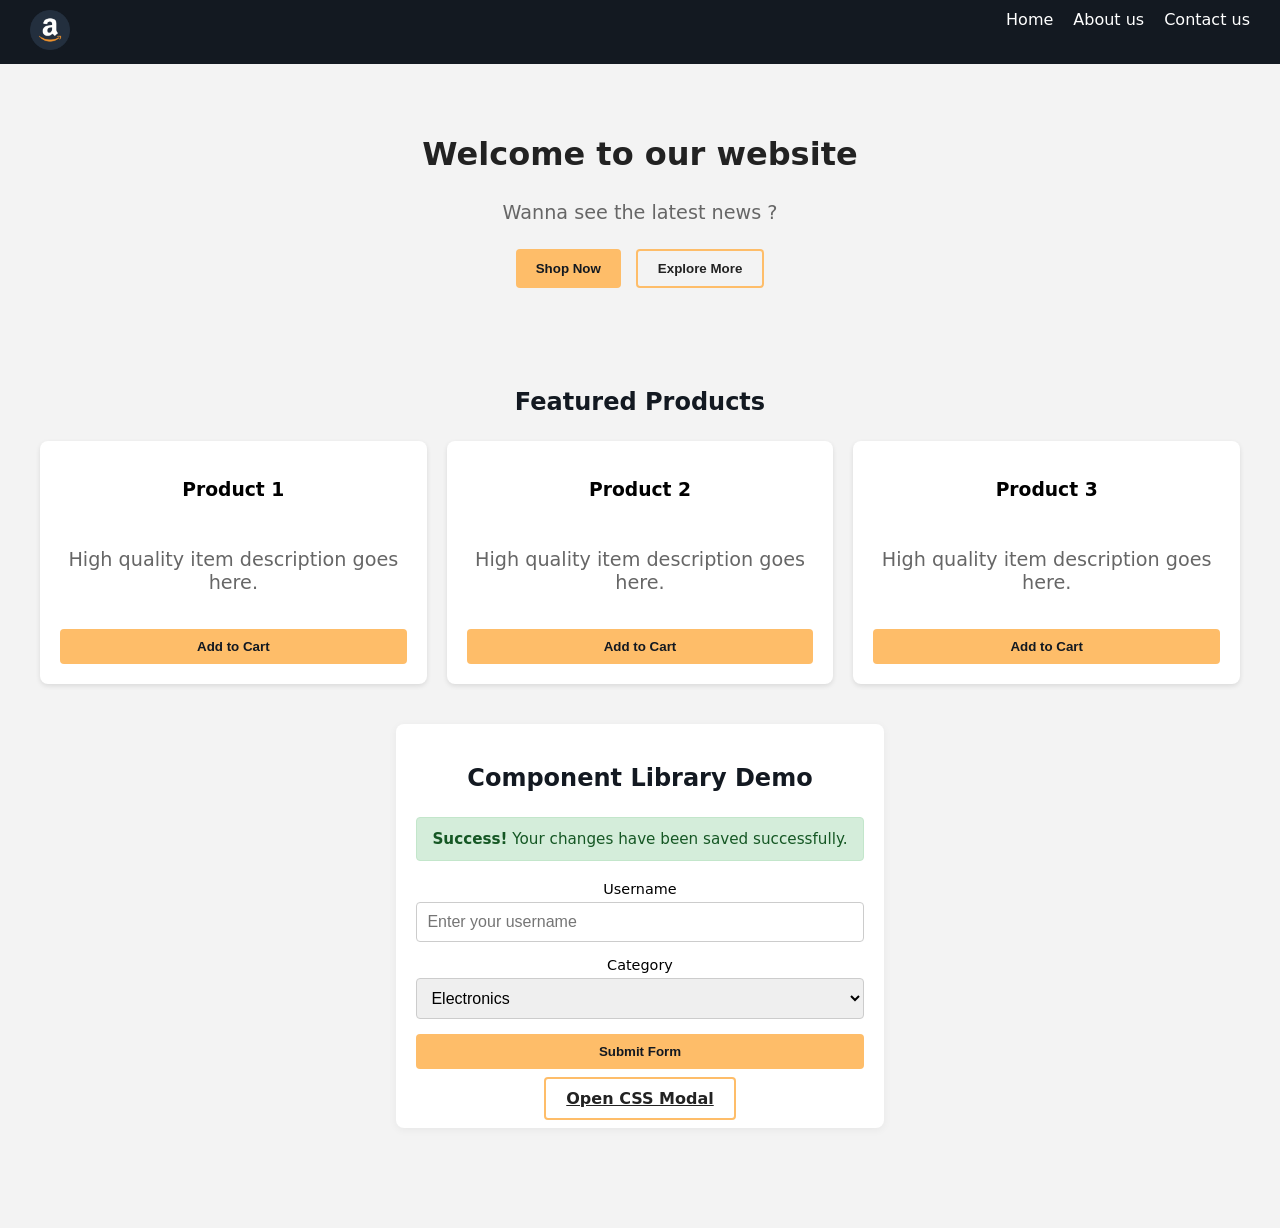
<file: index.html>
<!DOCTYPE HTML>
<html lang="en">

<head>
    <title> Lab1 project </title>
    <meta charset="UTF-8" />
    <meta name="discreption" content="This is an online-shop that you can find all you want to ">
    <link rel="stylesheet" href="style2.css">
</head>

<body>
    <header class="navbar">
        <div class="logo" >
            <img src="Images/92a6688f8b4eaa0ebaa444b0e07d1012.png" alt="amazon logo"  name="amazon" >
        </div>
        <nav class="nav-links">
        <a href="index.html" target="_blank"> Home </a>
        <a href="about.html" target="_blank"> About us </a>
        <a href="contact.html" target="_blank"> Contact us </a>
    </nav>
    </header>
    
    <main class="hero">
        <h1 class="Welcome"> Welcome to our website </h1>
        <p> Wanna see the latest news ? </p>
        <div class="button-group">
            <button class="btn btn-primary"> Shop Now</button>
            <button class="btn btn-outline"> Explore More </button>
        </div>
        <!-- قسم المنتجات لعمل Responsive Grid -->
    <section class="products-section">
        <h2>Featured Products</h2>
        <div class="products-grid">
            <div class="product-card">
                <h3>Product 1</h3>
                <p>High quality item description goes here.</p>
                <button class="btn btn-primary">Add to Cart</button>
            </div>
            <div class="product-card">
                <h3>Product 2</h3>
                <p>High quality item description goes here.</p>
                <button class="btn btn-primary">Add to Cart</button>
            </div>
            <div class="product-card">
                <h3>Product 3</h3>
                <p>High quality item description goes here.</p>
                <button class="btn btn-primary">Add to Cart</button>
            </div>
        </div>
    </section>

    <!-- قسم المكونات المطلوبة (Form, Alert, Modal) -->
    <section class="components-section">
        <h2>Component Library Demo</h2>

        <!-- Alert / Notification -->
        <div class="alert alert-success" role="alert">
            <strong>Success!</strong> Your changes have been saved successfully.
        </div>

        <!-- Form Elements -->
        <form class="demo-form">
            <div class="form-group">
                <label for="username">Username</label>
                <input type="text" id="username" placeholder="Enter your username">
            </div>
            <div class="form-group">
                <label for="category">Category</label>
                <select id="category">
                    <option>Electronics</option>
                    <option>Books</option>
                    <option>Fashion</option>
                </select>
            </div>
            <button type="submit" class="btn btn-primary">Submit Form</button>
        </form>

        <!-- CSS-Only Modal Trigger & Window -->
        <div class="modal-demo">
            <a href="#open-modal" class="btn btn-outline">Open CSS Modal</a>

            <div id="open-modal" class="modal-overlay">
                <div class="modal-content">
                    <h3>CSS-Only Modal</h3>
                    <p>This modal is built entirely with CSS using target pseudo-class or anchor links without any JavaScript!</p>
                    <a href="#" class="btn btn-primary">Close Modal</a>
                </div>
            </div>
        </div>
    </section>

    </main>
    <footer>
    </footer>
</body>

</html>
</file>
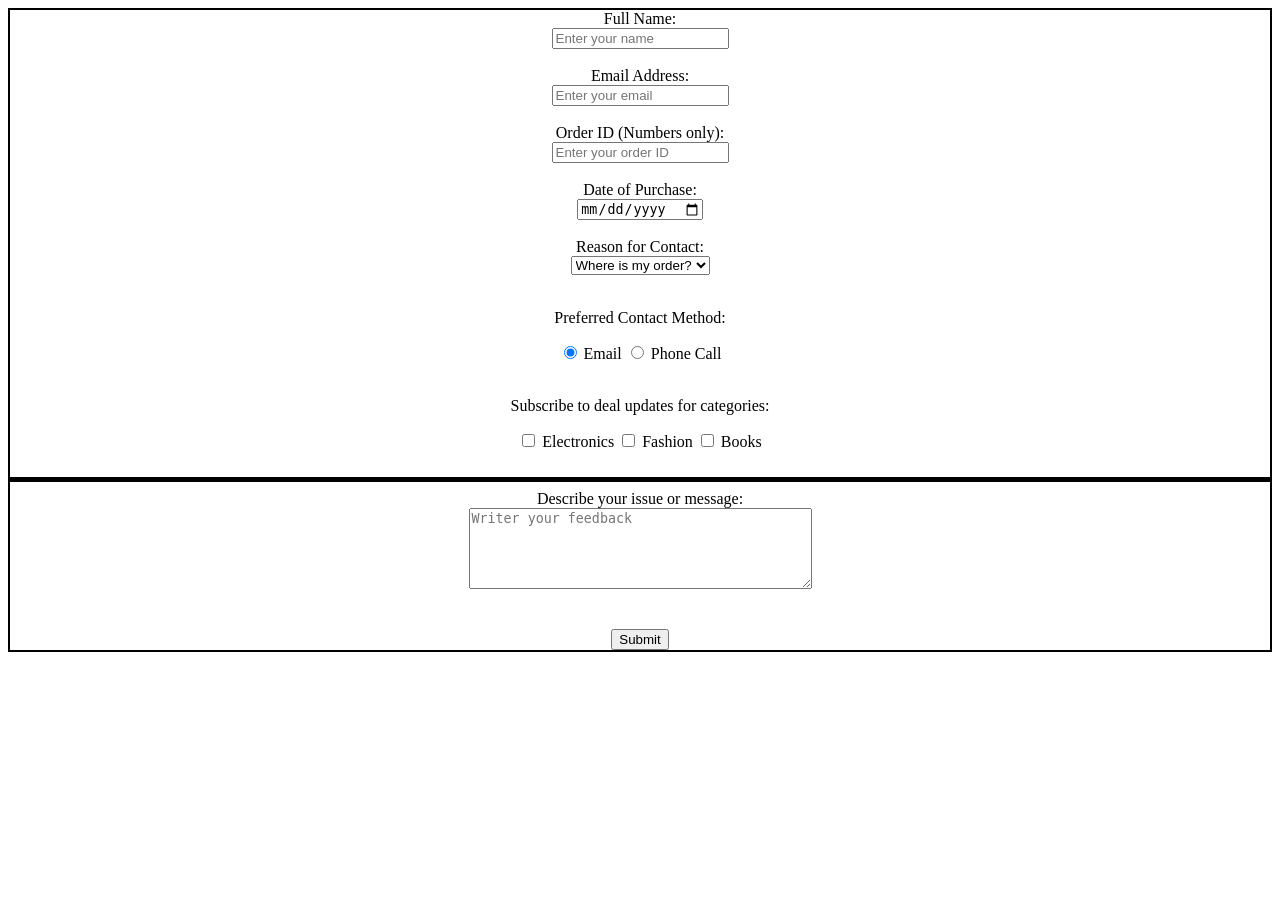
<file: contact.html>
<!DOCTYPE html>
<html>

<head>
    <title> content </title>
    <link rel="stylesheet" href="css/style.css">
</head>

<body>
    <form action="" method="POST">


    <label for="fullname">Full Name:</label><br>
    <input type="text" id="fullname" name="fullname"  placeholder="Enter your name"><br><br>


    <label for="email">Email Address:</label><br>
    <input type="email" id="email" name="email" placeholder="Enter your email"><br><br>


    <label for="order-id">Order ID (Numbers only):</label><br>
    <input type="number" id="order-id" name="order_id" placeholder="Enter your order ID"><br><br>


    <label for="order-date">Date of Purchase:</label><br>
    <input type="date" id="order-date" name="order_date"><br><br>


    <label for="issue-type">Reason for Contact:</label><br>
    <select id="issue-type" name="issue_type">
        <option value="tracking">Where is my order?</option>
        <option value="return">Return & Refund</option>
        <option value="payment">Payment Issue</option>
        <option value="general">General Inquiry</option>
    </select><br><br>


    <p>Preferred Contact Method:</p>
    <input type="radio" id="pref-email" name="contact_method" value="email" checked>
    <label for="pref-email">Email</label>

    <input type="radio" id="pref-phone" name="contact_method" value="phone">
    <label for="pref-phone">Phone Call</label><br><br>


    <p>Subscribe to deal updates for categories:</p>
    <input type="checkbox" id="cat-electronics" name="categories" value="electronics">
    <label for="cat-electronics">Electronics</label>

    <input type="checkbox" id="cat-fashion" name="categories" value="fashion">
    <label for="cat-fashion">Fashion</label>

    <input type="checkbox" id="cat-books" name="categories" value="books">
    <label for="cat-books">Books</label><br><br>
<hr>

    <label for="message">Describe your issue or message:</label><br>
    <textarea id="message" name="message" rows="5" cols="40" placeholder="Writer your feedback" required></textarea><br><br>
    <br>
    <input type="submit" >
    </form>
</body>

</html>
</file>
<file: style2.css>
:root{
    --primary-color : #131921;
    --accent-color : #febd69;
    --font-family: system-ui ,sans-serif;
    --primary-hover: #e68a00;
 }
.navbar{
    display: flex;
    justify-content: space-between;
    padding: 10px 30px;
    background-color: var(--primary-color);
}
.logo img {
height: 40px;
width: auto;
}
body {
    margin: 0;
    background-color: #f3f3f3;
    font-family: var(--font-family);
}
.nav-links{
    display: flex;
     gap: 20px;
}
.nav-links a:hover{
    color : var(--accent-color)
}
.nav-links a {
    color: white;  
    text-decoration: none;
    font-weight: 500 ;
    transition: color 0.2s;
}
.hero {
    display: flex;
    flex-direction: column; 
    align-items: center;
    padding: 50px 20px;
    text-align: center;
}
.hero h1 {
    font-size: 2.5 rem;
    color: #222;
    margin-bottom: 8px;
}
.hero p {
    color: #666;
    font-size: 1.2rem;
    margin-bottom: 25px;
}
.button-group{
    display: flex;
    gap: 15px ;
    margin-bottom: 40px;
}
.btn{
    padding: 12px 28px;
}
/* ------------------ */

.btn {
    padding: 10px 20px;
    border: none;
    border-radius: 4px;
    cursor: pointer;
    font-weight: 600;
    transition: background-color 0.2s;
}

.btn-primary {
    background-color: var(--accent-color);
    color: var(--primary-color);
}

.btn-primary:hover {
    background-color: var(--primary-hover);
    color: white;
}

.btn-outline {
    background-color: transparent;
    border: 2px solid var(--accent-color);
    color: #222;
}

/* --- Responsive Grid للمنتجات --- */
.products-section {
    max-width: 1200px;
    margin: 0 auto;
    padding: 40px 20px;
}

    .products-section h2, .components-section h2 {
        text-align: center;
        margin-bottom: 25px;
        color: var(--primary-color);
    }

.products-grid {
    display: grid;
    grid-template-columns: 1fr; /* Mobile: 1 column */
    gap: 20px;
}

.product-card {
    background-color: white;
    padding: 20px;
    border-radius: 8px;
    box-shadow: 0 2px 5px rgba(0,0,0,0.1);
    display: flex;
    flex-direction: column;
    gap: 10px;
}

/* Tablet: 2 columns */
@media (min-width: 768px) {
    .products-grid {
        grid-template-columns: repeat(2, 1fr);
    }
}

/* Desktop: 3 columns */
@media (min-width: 1024px) {
    .products-grid {
        grid-template-columns: repeat(3, 1fr);
    }
}

/* --- Component Library Styling --- */
.components-section {
    max-width: 800px;
    margin: 0 auto 50px auto;
    padding: 20px;
    background: white;
    border-radius: 8px;
    box-shadow: 0 2px 8px rgba(0,0,0,0.05);
}

.alert {
    padding: 12px 15px;
    border-radius: 4px;
    margin-bottom: 20px;
    font-size: 0.95rem;
}

.alert-success {
    background-color: #d4edda;
    color: #155724;
    border: 1px solid #c3e6cb;
}

.demo-form {
    display: flex;
    flex-direction: column;
    gap: 15px;
    margin-bottom: 20px;
}

.form-group {
    display: flex;
    flex-direction: column;
    gap: 5px;
}

.form-group label {
    font-weight: 500;
    font-size: 0.9rem;
}

.form-group input, .form-group select {
    padding: 10px;
    border: 1px solid #ccc;
    border-radius: 4px;
    font-size: 1rem;
}

/* CSS-Only Modal Styling */
.modal-overlay {
    position: fixed;
    top: 0;
    left: 0;
    width: 100%;
    height: 100%;
    background: rgba(0, 0, 0, 0.6);
    display: flex;
    justify-content: center;
    align-items: center;
    opacity: 0;
    visibility: hidden;
    transition: opacity 0.3s;
    z-index: 1000;
}

.modal-overlay:target {
    opacity: 1;
    visibility: visible;
}

.modal-content {
    background: white;
    padding: 30px;
    border-radius: 8px;
    width: 90%;
    max-width: 400px;
    text-align: center;
    display: flex;
    flex-direction: column;
    gap: 15px;
}

/* --- Dark Mode Support --- */
@media (prefers-color-scheme: dark) {
    body {
        background-color: #121212;
        color: #e0e0e0;
    }

    .hero h1, .products-section h2, .components-section h2 {
        color: #ffffff;
    }

    .hero p {
        background-color: transparent;
        color: #b0b0b0;
    }

    .product-card, .components-section, .modal-content {
        background-color: #1e1e1e;
        color: #e0e0e0;
        box-shadow: 0 2px 5px rgba(255,255,255,0.05);
    }

    .form-group input, .form-group select {
        background-color: #2c2c2c;
        border-color: #444;
        color: white;
    }

    .btn-outline {
        color: white;
        border-color: var(--accent-color);
    }
}
</file>
<file: css/style.css>
title {
    color: brown;
}
table {
    border: 0 ;
    border: color(srgb red green blue);
    color: aqua;
}
I {
    font-family: 'Franklin Gothic Medium', 'Arial Narrow', Arial, sans-serif;
}
 nav {
    text-align: center;
    background-color: gray;
    padding: 12px;
 }
 nav a {
    padding: 15px;
    color: white;
    text-decoration: none;
    font-size: 18px;
    font-weight: bold;
 }
 .news{
    width:600px;
    height: 400px;
 }
 .amz{
    background-color: yellow;
    border: 5px burlywood solid ;
    text-align: center;
 }
 .Welcome {
    border-style: groove;
    border-color: black;
    border-radius: 10px;
    color: brown;
    border-width: 5px 5px 5px 5px;
    width: 30%;
 }
 /* About.html */
 table, th, td {
    border: 2px dashed black;
    color: brown    ;
} 
.img1{
    width: 500px;
    height: 300px;   
}
.p1{
    font-family: 'Gill Sans', 'Gill Sans MT', Calibri, 'Trebuchet MS', sans-serif;
    font-size: medium;
}
hr {
  border: none;               
  height: 5px;                
  background-color: #000000;  
} 
.welcome2 {
    background-color: orange;
    border-radius: 50px;
    border: 2px black solid;
    text-align: center;
}
.about3{
    border: 2px black solid;
    width:300px;
    padding-left: 20px;
}
.about4{
    border: 2px black solid;
    width:170px;
    padding-left: 20px;
}
.about5 {
    border: 2px black solid;
    width:200px;
    padding-left: 20px; 
}
.about6 {
    border: 2px black solid;
    width:300px;
    padding-left: 20px;
}
/* contant.html */
form {
    border: 2px black solid;
    text-align: center;
    
}
</file>
